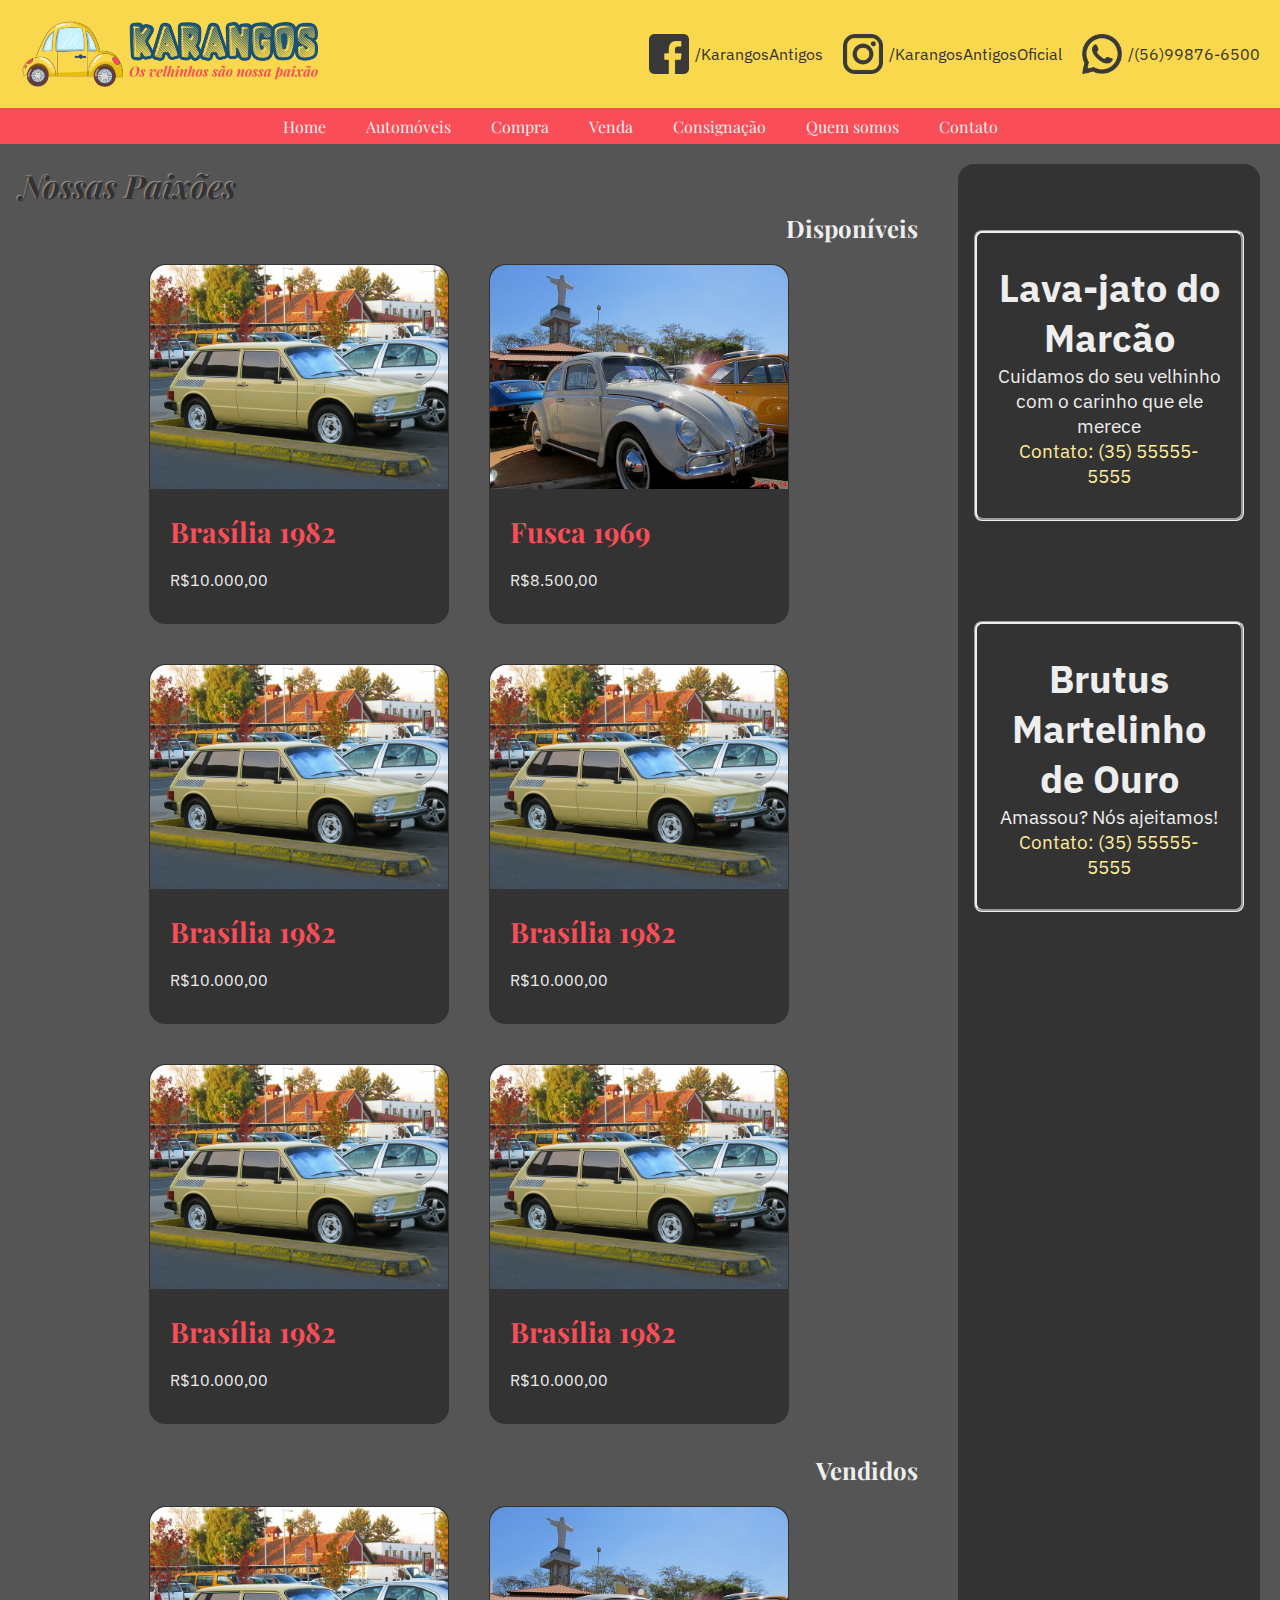
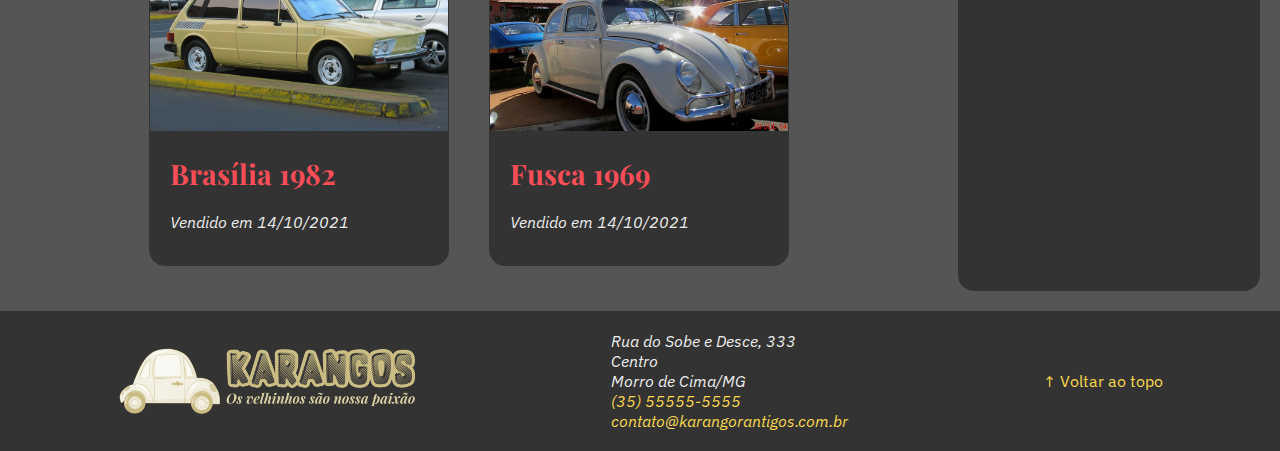
<file: index.html>
<!DOCTYPE html>
<html lang="pt-br">
<head>
    <meta charset="UTF-8">
    <meta http-equiv="X-UA-Compatible" content="IE=edge">
    <meta name="viewport" content="width=device-width, initial-scale=1.0">
    <title>Karangos &bull; Os velhinhos são nossa paixão</title>
    <link rel="stylesheet" href="style.css">
    <link rel="apple-touch-icon" sizes="180x180" href="/apple-touch-icon.png">
    <link rel="icon" type="image/png" sizes="32x32" href="/favicon-32x32.png">
    <link rel="icon" type="image/png" sizes="16x16" href="/favicon-16x16.png">
    <link rel="manifest" href="/site.webmanifest">
</head>
<body>
    <header id="topo">
        <img id="img-logo" src="img/karangos-logo-300px.png" alt="logotipo Karangos">
            <nav id="social">
                <ul>
                    <li>
                        <a href="#" title="/karangosAntigos">
                            <img src="img/facebook-64x64.png" alt="Facebook">
                            <span>/KarangosAntigos</span>
                        </a>
                    </li>
                    <li>
                        <a href="#" title="/KarangosAntigosOficial">
                            <img src="img/instagram-64x64.png" alt="Instagram">
                            <span>/KarangosAntigosOficial</span>
                        </a>
                    </li>
                    
                    <li>
                        <a href="#" title="/(56)99876-6500">
                            <img src="img/whatsapp-64x64.png" alt="whatsapp">
                            <span>/(56)99876-6500</span>
                        </a>
                    </li>
                </ul>
            </nav>

        <nav id="menu-principal">
            <ul>
                <li>
                    <a href="#">Home</a>
                </li>
                <li>
                    <a href="#">Automóveis</a>
                </li>
                <li>
                    <a href="#">Compra</a>
                </li>
                <li>
                    <a href="#">Venda</a>
                </li>
                <li>
                    <a href="#">Consignação</a>
                </li>
                <li>
                    <a href="#">Quem somos</a>
                </li>
                <li>
                    <a href="#">Contato</a>
                </li>
            </ul>
        </nav>
    </header>
    
    <main>
        <!--Main (área principal de conteúdo)-->
        <section>
            <h1>Nossas Paixões</h1>
            <article>
               <h1>Disponíveis</h1>
               <div class="cartao-carro"> 
                    <a href="#">
                        <div>
                            <img src="img/brasilia-carro-800x600.jpg" alt="Brasilia 1982">
                            <h1>Brasília 1982</h1>
                            <p>R$10.000,00</p>
                        </div>
                    </a>
                </div>
               
                <div class="cartao-carro"> 
                    <a href="#">
                        <div>
                            <img src="img/carro-fusca-800x600.jpg" alt="Fusca 1969">
                            <h1>Fusca 1969</h1>
                            <p>R$8.500,00</p>
                        </div>
                    </a>
                </div>

                <div class="cartao-carro"> 
                    <a href="#">
                        <div>
                            <img src="img/brasilia-carro-800x600.jpg" alt="Brasilia 1982">
                            <h1>Brasília 1982</h1>
                            <p>R$10.000,00</p>
                        </div>
                    </a>
                </div>

                <div class="cartao-carro"> 
                    <a href="#">
                        <div>
                            <img src="img/brasilia-carro-800x600.jpg" alt="Brasilia 1982">
                            <h1>Brasília 1982</h1>
                            <p>R$10.000,00</p>
                        </div>
                    </a>
                </div>

                <div class="cartao-carro"> 
                    <a href="#">
                        <div>
                            <img src="img/brasilia-carro-800x600.jpg" alt="Brasilia 1982">
                            <h1>Brasília 1982</h1>
                            <p>R$10.000,00</p>
                        </div>
                    </a>
                </div>

                <div class="cartao-carro"> 
                    <a href="#">
                        <div>
                            <img src="img/brasilia-carro-800x600.jpg" alt="Brasilia 1982">
                            <h1>Brasília 1982</h1>
                            <p>R$10.000,00</p>
                        </div>
                    </a>
                </div>

            </article>
            <article>
                <h1>Vendidos</h1>
                <div class="cartao-carro"> 
                     <a href="#">
                         <div>
                             <img src="img/brasilia-carro-800x600.jpg" alt="Brasilia 1982">
                             <h1>Brasília 1982</h1>
                             <p><em>Vendido em 14/10/2021</em></p>
                         </div>
                     </a>
                 </div>
                
                 <div class="cartao-carro"> 
                     <a href="#">
                         <div>
                             <img src="img/carro-fusca-800x600.jpg" alt="Fusca 1969">
                             <h1>Fusca 1969</h1>
                             <p><em>Vendido em 14/10/2021</em></p>
                         </div>
                     </a>
                 </div>
 
 
             </article>
        </section>
        <aside>
            <article>
                <h1>Lava-jato do Marcão</h1>
                <p>Cuidamos do seu velhinho com o carinho que ele merece</p>
                <p><a href="tel:+55355555-5555">Contato: (35) 55555-5555</a></p>
            </article>
        
            <article>
                <h1>Brutus Martelinho de Ouro</h1>
                <p>Amassou? Nós ajeitamos!</p>
                <p><a href="tel:+55355555-5555">Contato: (35) 55555-5555</a></p>
            </article>
        
        </aside>
        

    </main>

    <footer>
        <img src="img/karangos-logo-300px-mono.png" alt="Logotipo Karangos Monocromático">

        <address>
            Rua do Sobe e Desce, 333 <br>
            Centro<br>
            Morro de Cima/MG<br>
            <a href="tel:+5535-55555-5555">(35) 55555-5555</a><br>
            <a href="contato@karangosantigos.com.br">contato@karangorantigos.com.br</a>
        </address>
    <a href="#topo">&uarr; Voltar ao topo </a>
    </footer>
</body>
</html>
</file>
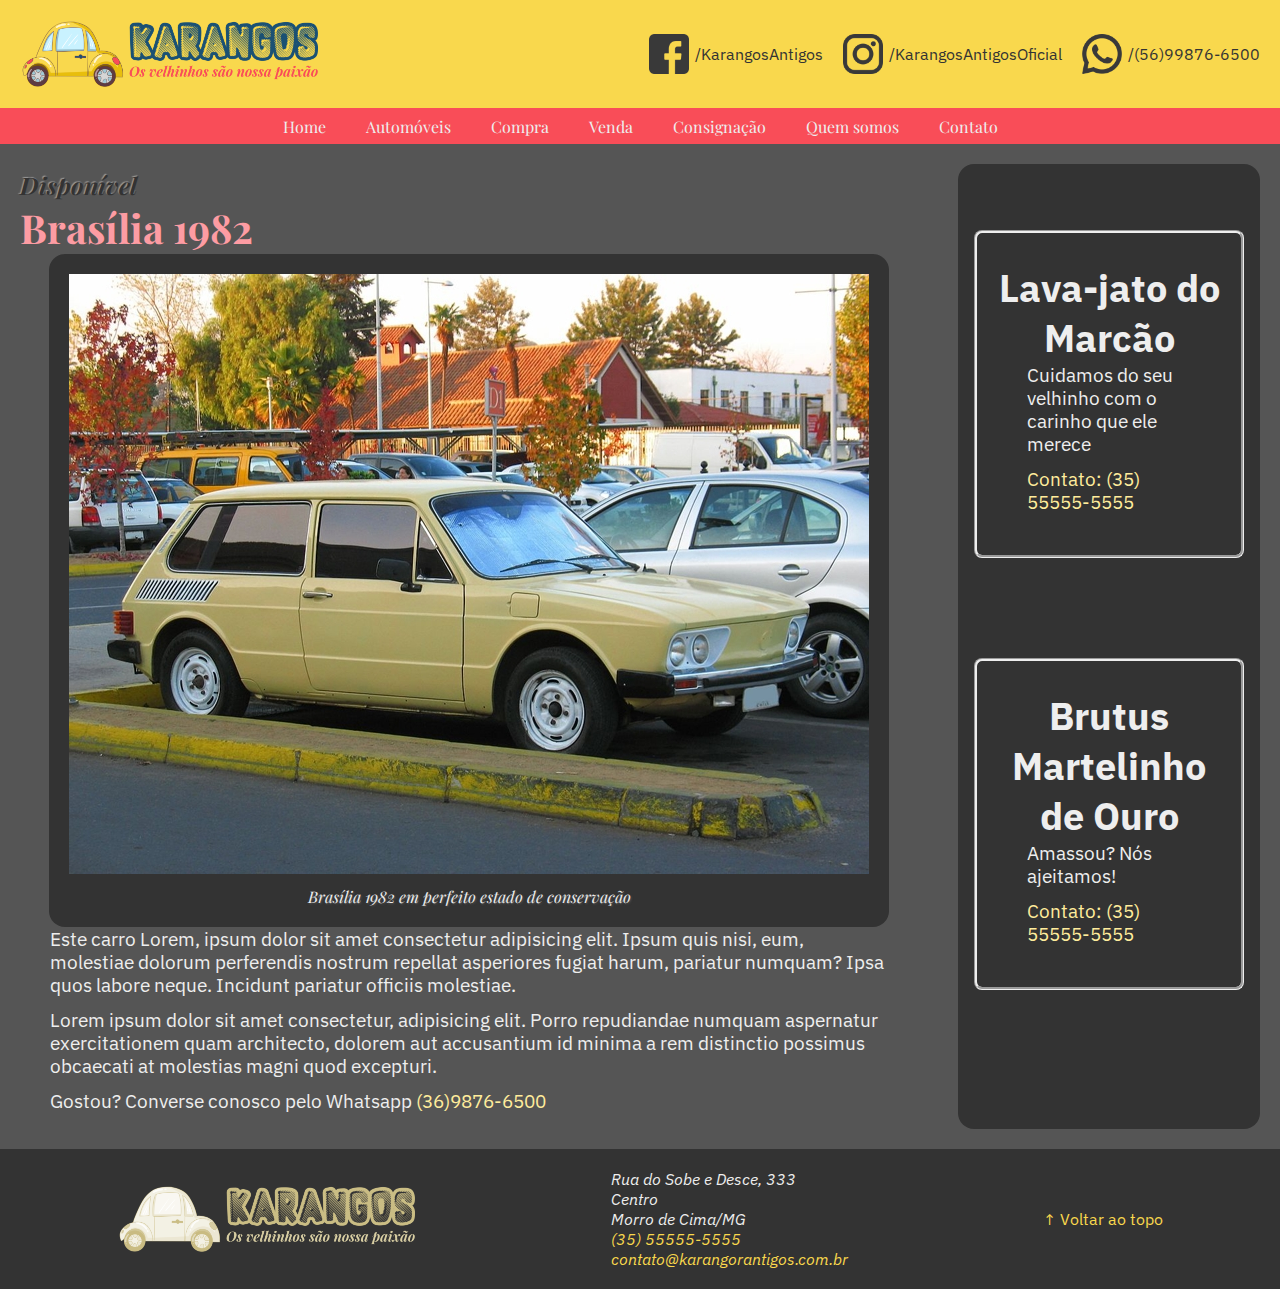
<file: carro01.html>
<!DOCTYPE html>
<html lang="pt-br">
<head>
    <meta charset="UTF-8">
    <meta http-equiv="X-UA-Compatible" content="IE=edge">
    <meta name="viewport" content="width=device-width, initial-scale=1.0">
    <title>Karangos &bull; Os velhinhos são nossa paixão &ndash; Brasília 1982</title>
    <link rel="stylesheet" href="style.css">
    <link rel="apple-touch-icon" sizes="180x180" href="/apple-touch-icon.png">
    <link rel="icon" type="image/png" sizes="32x32" href="/favicon-32x32.png">
    <link rel="icon" type="image/png" sizes="16x16" href="/favicon-16x16.png">
    <link rel="manifest" href="/site.webmanifest">
</head>
<body>
    <header id="topo">
        <img id="img-logo" src="img/karangos-logo-300px.png" alt="logotipo Karangos">
            <nav id="social">
                <ul>
                    <li>
                        <a href="#" title="/karangosAntigos">
                            <img src="img/facebook-64x64.png" alt="Facebook">
                            <span>/KarangosAntigos</span>
                        </a>
                    </li>
                    <li>
                        <a href="#" title="/KarangosAntigosOficial">
                            <img src="img/instagram-64x64.png" alt="Instagram">
                            <span>/KarangosAntigosOficial</span>
                        </a>
                    </li>
                    
                    <li>
                        <a href="#" title="/(56)99876-6500">
                            <img src="img/whatsapp-64x64.png" alt="whatsapp">
                            <span>/(56)99876-6500</span>
                        </a>
                    </li>
                </ul>
            </nav>

        <nav id="menu-principal">
            <div id="menu-contraido">
                <input type="checkbox">
                <span></span>
                <ul>
                    <li>
                        <a href="index.html">Home</a>
                    </li>
                    <li>
                        <a href="#">Automóveis</a>
                    </li>
                    <li>
                        <a href="#">Compra</a>
                    </li>
                    <li>
                        <a href="#">Venda</a>
                    </li>
                    <li>
                        <a href="#">Consignação</a>
                    </li>
                    <li>
                        <a href="#">Quem somos</a>
                    </li>
                    <li>
                        <a href="#">Contato</a>
                    </li>
                </ul>
            </div>
        </nav>
    </header>
    
    <main class="pagina-interna">
        <!--Main (área principal de conteúdo)-->
        <section>
            <article>
               <h2>Disponível</h2>
               
               <h1>Brasília 1982</h1>

               <figure>
                   <img src="img/brasilia-carro-800x600.jpg" alt="Brasília 1982">
                   <figcaption>Brasília 1982 em perfeito estado de conservação</figcaption>
               </figure>
               <p>Este carro Lorem, ipsum dolor sit amet consectetur adipisicing elit. Ipsum quis nisi, eum, molestiae dolorum perferendis nostrum repellat asperiores fugiat harum, pariatur numquam? Ipsa quos labore neque. Incidunt pariatur officiis molestiae.</p>

               <p>Lorem ipsum dolor sit amet consectetur, adipisicing elit. Porro repudiandae numquam aspernatur exercitationem quam architecto, dolorem aut accusantium id minima a rem distinctio possimus obcaecati at molestias magni quod excepturi.</p>

               <p>Gostou? Converse conosco pelo Whatsapp <a href="tel:+553698766500">(36)9876-6500</a></p>
            </article>
        </section>
        <aside> <!--aside pode ou não ser mantido-->
            <article>
                <h1>Lava-jato do Marcão</h1>
                <p>Cuidamos do seu velhinho com o carinho que ele merece</p>
                <p><a href="tel:+55355555-5555">Contato: (35) 55555-5555</a></p>
            </article>
        
            <article>
                <h1>Brutus Martelinho de Ouro</h1>
                <p>Amassou? Nós ajeitamos!</p>
                <p><a href="tel:+55355555-5555">Contato: (35) 55555-5555</a></p>
            </article>
        
        </aside>
        

    </main>

    <footer>
        <img src="img/karangos-logo-300px-mono.png" alt="Logotipo Karangos Monocromático">

        <address>
            Rua do Sobe e Desce, 333 <br>
            Centro<br>
            Morro de Cima/MG<br>
            <a href="tel:+5535-55555-5555">(35) 55555-5555</a><br>
            <a href="contato@karangosantigos.com.br">contato@karangorantigos.com.br</a>
        </address>
    <a href="#topo">&uarr; Voltar ao topo </a>
    </footer>
</body>
</html>
</file>
<file: style.css>
@import url('https://fonts.googleapis.com/css2?family=IBM+Plex+Sans:ital,wght@0,400;0,700;1,400;1,700&family=Playfair+Display:ital,wght@0,400;0,700;1,400;1,700&display=swap');

/* Variáveis */
:root {
  --cor-prim: #F9D84D;
  --cor-prim-clara: #FFEC9C;
  --cor-secun: #F94D58;
  --cor-secun-clara: #FD9CA3;
  --cor-fundo: #333333;
  --cor-fundo-clara: #555555;
  --cor-texto: #EEEEEE;
  --fonte-texto: 'IBM Plex Sans', sans-serif;
  --fonte-titulo: 'Playfair Display', serif;
}

/************* CSS reset **************************/
* { /* Todos os elementos */
  font-family: var(--fonte-texto);
  padding: 0;
  margin: 0;
  box-sizing: border-box; /* a borda faz parte das dimensões do elemento */
  /*background-color: var(--cor-fundo);
  color: var(--cor-texto);*/
}
/*************************************************/
html {
  font-size: 16px;
  scroll-behavior: smooth; /* Rolagem suave */
}
header {
  display: flex;
  justify-content: space-between;  /* espaço intermediário */
  align-items: center;  /* centralização vertical */
  background-color: var(--cor-prim);
  min-height: 50px; /* altura mínima */
  flex-wrap: wrap;  /* força a quebra de linhas entre elementos flex */
}
#img-logo {
  background-color: transparent;
  margin: 20px;
}

/* nav #social */
#social ul {
  list-style: none;
  display: flex;
  margin: 20px;
}

#social ul li a {
  height: 40px;
  display: flex;
  align-items: center;
  margin-left: 20px;
  color: var(--cor-fundo);
  text-decoration: none;
}

#social ul li a img {
  width: 40px;
  filter: brightness(0.225);
}

#social ul li a span {
  margin-left: 6px;
}

#menu-principal {
  display: flex;
  justify-content: center;  /* centralização horizontal */
  align-items: center;  /* centralização vertical */
  background-color: var(--cor-secun);
  min-height: 25px; /* altura mínima */
  width: 100%;
}
#menu-principal ul { /* Afeta o <ul> dentro de #menu-principal */
  list-style: none; /* Tira a decoração dos itens da lista */
  display: flex;  /* Container flex - todos os itens filhos na horizontal por padrão */
}
#menu-principal ul li {
  height: 36px;
  margin: 0 10px; /* 0 topo, fundo; 10px esquerda e direita */
  display: flex;
}
#menu-principal ul li a {
  font-family: var(--fonte-titulo);
  height: 36px;
  align-items: center;
  display: flex;
  padding: 0 10px;
  color: var(--cor-texto);
  text-decoration: none; /* Sem sublinhado */
  background-color: var(--cor-secun);
  transition: 300ms; /* Afeta a velocidade dos efeitos do hover */
}
/* Quando o mouse passa sobre o link do menu */
#menu-principal ul li a:hover {
  /* Filtro que escurece a cor do item (cor de frente + cor de fundo 
    brightness < 1: escurece
    brightness > 1: clareia
  */
  filter: brightness(1.2);
}

#menu-contraido {
  display: inline-block;
  position: relative;
}

/* Input checkbox e o span têm o mesmo tamanho e estão um sobre o outro */
#menu-contraido input, #menu-contraido span {
  width: 40px;
  height: 40px;
  position: absolute;
  top: 0;
  left: 0;
}

#menu-contraido input {
  /* Quanto maior o z-index, mais acima (pensando em camadas) o elemento estará.
     O padrão do z-index é 0. */
  z-index: 100;
  opacity: 0;   /* Esconde o checkbox */
  display: none;
}

#menu-contraido span {
  display: block;
  background-color: var(--cor-prim);
  border-radius: 4px;
  border: 2px solid var(--cor-texto);
  background-image: url('img/menu-icon-48x48.png');
  background-size: 40px;
  background-position: center center;
  cursor: pointer;  /* Cursor de "mãozinha" para links */
  display: none;
}

/* O seletor ~ seleciona o elemento irmão */
#menu-contraido input:checked ~ span {
  background-image: url('img/close-icon-48x48.png');
}

main {
  display: flex;
  justify-content: center;  /* centralização horizontal */
  align-items: stretch;  /* filhos com 100% da altura do pai */
  min-height: 200px; /* altura mínima */
  background-color: var(--cor-fundo-clara);
}

footer {
  display: flex;
  justify-content: space-around;  /* distribui o espaço entre os itens filhos */
  align-items: center;  /* centralização vertical */
  background-color: var(--cor-fundo);
  min-height: 50px; /* altura mínima */
  padding: 20px;
  color: var(--cor-texto);
}

/* Links dentro do footer */
footer a {
  color: var(--cor-prim);
  text-decoration: none; /* sem sublinhado */
}

footer a:hover {
  text-decoration: underline;
}

section {
  display: flex;
  justify-content: center;  /* centralização horizontal */
  align-items: center;  /* centralização vertical */
  flex-direction: column; /* itens filhos em coluna (na vertical) */
  background-color: transparent;
  width: 75%;
  margin: 20px;
}

/* Regra para o título h1 que está dentro de section */
section > h1 { /* O sinal de > indica que serão atingidos apenas
  os h1 FILHOS DIRETOS de section */
  text-align: left;
  width: 100%;
  color: var(--cor-fundo);
  font-family: var(--fonte-titulo);
  font-style: italic;
  font-size: 2rem;
  text-shadow: -1px -1px 1px rgba(255, 255, 255, 0.4);
}

/* Regra para os títulos h1 que estão dentro dos articles do section */
section > article > h1 {
  text-align: right;
  width: 100%;
  color: var(--cor-texto);
  font-family: var(--fonte-titulo);
  font-size: 1.5rem;
}

/* Classe cartao-carro */
.cartao-carro {
  border: 1px solid var(--cor-fundo);
  background-color: var(--cor-fundo);
  width: 300px;
  height: 360px;
  margin: 20px;
  border-radius: 16px;
}

/* Regra para link de .cartao-carro */
.cartao-carro a {
  text-decoration: none;  
}

.cartao-carro a div {
  transition: 400ms;
}

/* Regra para o link de .cartao-carro quando o mouse sobrevoa */
.cartao-carro a:hover div {
  filter: brightness(1.2);
  box-shadow: 3px 3px 6px rgba(255, 255, 255, 0.15);
}

/* Regra para a div interna de .cartao-carro */
.cartao-carro div {
  height: 360px;
  border-radius: 16px;
}

/* Regra para imagens dentro de .cartao-carro */
.cartao-carro img {
  width: 100%;
  border-top-left-radius: 16px;
  border-top-right-radius: 16px;
}

.cartao-carro h1 {
  margin: 20px;
  font-family: var(--fonte-titulo);
  font-size: 1.75rem;
  color: var(--cor-secun);
}

.cartao-carro p {
  color: var(--cor-texto);
  margin: 0 20px;
}

aside {
  display: flex;
  justify-content: left;  /* alinhamento inicial */
  align-items: center;  /* centralização vertical */
  background-color: var(--cor-fundo);
  margin: 20px;
  border-radius: 16px;
  width: 25%;
  padding: 16px;
  color: var(--cor-texto);
  font-size: 1.2rem;
  flex-direction: column;
}

/* Links que estão dentro do aside */
aside a {
  color: var(--cor-prim-clara);
  text-decoration: none;  /* Tira o sublinhado */
}

aside a:hover {
  color: var(--cor-prim);
  text-decoration: underline;
}

/* Articles que estão dentro de aside */
aside article {
  text-align: center;
  margin: 50px 0;
  padding: 30px 20px;
  border: 3px groove var(--cor-texto);
  border-radius: 8px;
}

article {
  display: flex;
  justify-content: center;  /* centralização horizontal */
  flex-wrap: wrap;
  align-items: center;  /* centralização vertical */
  background-color: transparent;
  margin: 5px;
  min-height: 100px;
  width: 100%;
}

.pagina-interna {
  color: var(--cor-texto);
  font-family: var(--fonte-texto);
}

.pagina-interna figure {
  background-color: var(--cor-fundo);
  padding: 20px;
  border-radius: 16px;
  image-resolution: 30px 0;
  text-align: center;
}

.pagina-interna figure img {
  width: 100%;
  max-width: 800px;
}

.pagina-interna figure figcaption {
  font-family: var(--fonte-titulo);
  font-style: italic;
  text-align: center;
  color: var(--cor-texto);
  text-shadow: 1px 1px 2px var(--cor-fundo-clara);
  padding: 8px 8px 0px 8px;
}

.pagina-interna p {
  text-align: left;
  margin-bottom: 12px;
  margin-left: 30px;
  margin-right: 30px;
  line-height: 1.2;
  width: 100%;
  font-size: 1.2rem;
  
}

.pagina-interna h2 {
  text-align: left;
  width: 100%;
  color: var(--cor-fundo);
  font-family: var(--fonte-titulo);
  font-style: italic;
  font-size: 1.5rem;
  text-shadow: -1px -1px 1px rgba(255, 255, 255, 0.4);
}

.pagina-interna section h1 {
  font-size: 2.5rem;
  font-family: var(--fonte-titulo);
  color: var(--cor-secun-clara);
  font-weight: bold;
  text-align: left;
}

.pagina-interna section a {
  color: var(--cor-prim-clara);
  text-decoration: none;
}

.pagina-interna a:hover {
  color: var(--cor-prim);
  text-decoration: underline;
}

/**************************************************
             REGRAS DE RESPONSIVIDADE
***************************************************/

/* Computadores com tela pequena */
@media (max-width: 1200px) {
  body {
    /*filter: hue-rotate(45deg);*/
  }

  /* Esconde o texto das redes sociais */
  #social ul li a span {
    display: none; /* Não preserva o espaço do elemento */
  }

  /* Ajusta o flex-direction do main para column para
    passar o aside para baixo */
  main {
    flex-direction: column;
  }

  /* section e aside passam a ter largura de 100% */
  section, aside {
    /* Usa a função calc() para descontar os 40px das margens
      laterais dos elementos e evitar rolagem horizontal */
    width: calc(100% - 40px);
  }

  /* Os anúncios do article ficam na horizontal */
  aside {
    flex-direction: row;
    /* Faz com que os articles fiquem com a mesma altura */
    align-items: stretch;
  }

  aside article {
    margin: 0 30px;
  }
}

/* Dispositivos (tablets) */
@media (max-width: 992px) {
  body {
    /*filter: hue-rotate(90deg);*/
  }
  /* POR ENQUANTO não necessita de ajuste */
}

/* Dispositivos (celulares) médios */
@media (max-width: 768px) {
  body {
    /*filter: hue-rotate(135deg);*/
  }

  #menu-principal {
    min-height: 56px;
    padding: 0;
    margin-top: 0;
  }

  #menu-contraido {
    margin-top: 40px;
    width: 100%;
  }

  #menu-contraido input, #menu-contraido span {
    display: block; /* Reexibe o botão do menu */
    left: 20px;
    top: -38px;
  }

  #menu-contraido ul {
    display: none;    /* Esconder o menu */
    margin-top: 30px;
  }

  #menu-contraido ul li {
    display: block;
    margin: 6px 0;
  }

  #menu-contraido ul li a {
    width: 100%;
    display: flex;
  }

  #menu-contraido input:checked ~ ul {
    display: block; /* Reexibe o menu quando o checkbox for marcado */
  }

  #menu-contraido input:checked,  #menu-contraido input:checked ~ span {
    top: -30px;
  }

  /* Os anúncios do article voltam a ficar na vertical */
  aside {
    flex-direction: column;
    /* "Desliga" o stretch do breakpoint anterior */
    align-items: flex-start;
  }

  aside article {
    margin: 30px 0;
  }

  /* Empilha os elementos do footer */
  footer {
    flex-direction: column;
  }

  footer img, footer address {
    margin-bottom: 20px;
  }

}

/* Dispositivos (celulares) pequenos */
@media (max-width: 576px) {
  body {
    /*filter: hue-rotate(180deg);*/
  }

  /* Empilha os elementos do header */
  header {
    flex-direction: column;
  }
}

/* O padrão do nosso CSS é para telas > 1200px */
</file>
